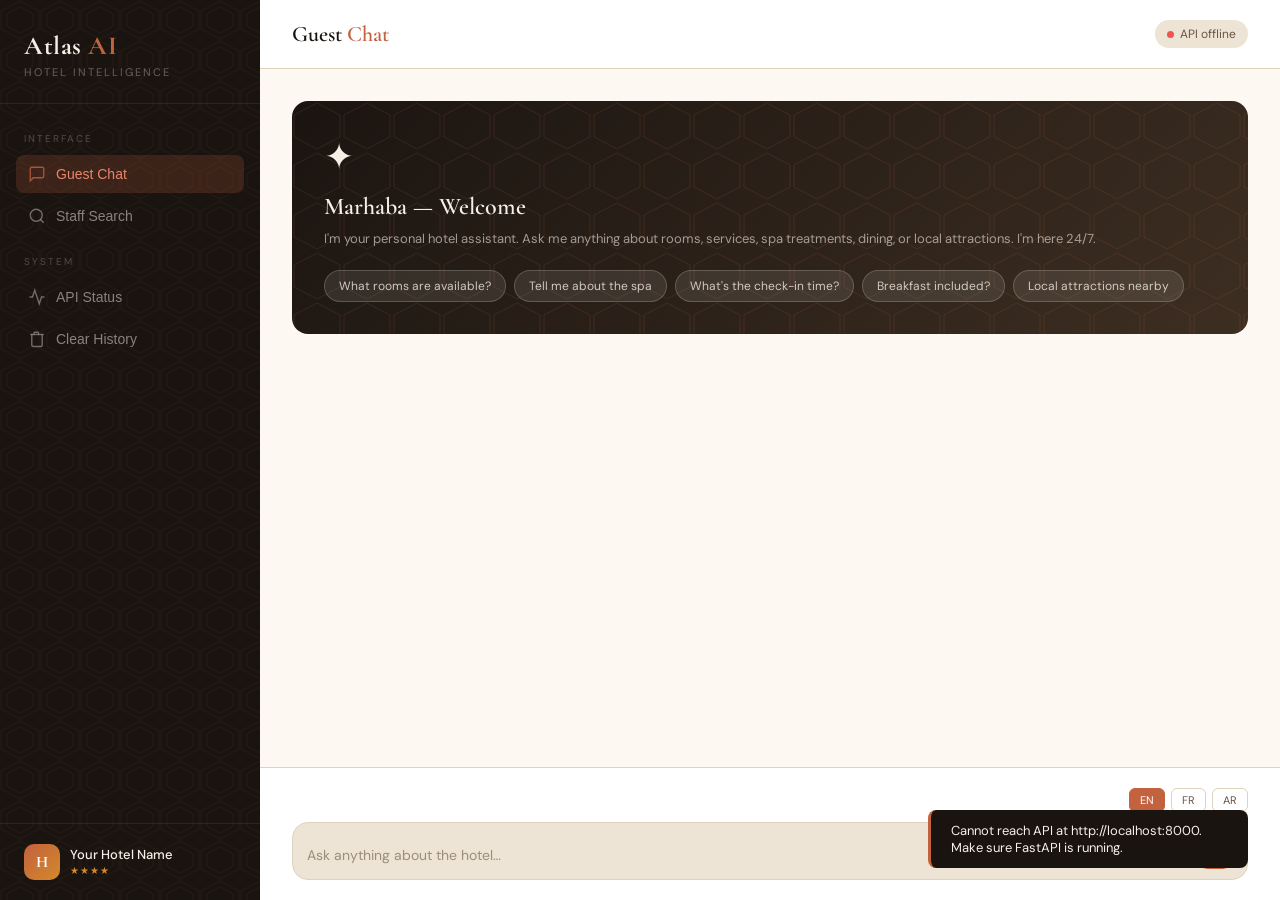
<file: frontend/hotel_rag_ui.html>
<!DOCTYPE html>
<html lang="en">
<head>
<meta charset="UTF-8">
<meta name="viewport" content="width=device-width, initial-scale=1.0">
<title>Atlas AI — Hotel Intelligence</title>
<link rel="preconnect" href="https://fonts.googleapis.com">
<link href="https://fonts.googleapis.com/css2?family=Cormorant+Garamond:wght@400;500;600;700&family=DM+Sans:wght@300;400;500&display=swap" rel="stylesheet">
<style>
/* ── TOKENS ─────────────────────────────────────────────── */
:root {
  --sand:       #f5efe6;
  --sand2:      #ede4d5;
  --sand3:      #e0d3be;
  --terracotta: #c2623f;
  --terra-light:#e8866a;
  --terra-dark: #8a3e24;
  --saffron:    #d4882a;
  --saff-light: #f0b455;
  --teal:       #2a7a6a;
  --teal-light: #4aab96;
  --ink:        #1a1410;
  --ink2:       #3d2e22;
  --ink3:       #6b5444;
  --cream:      #fdf8f2;
  --white:      #ffffff;
  --shadow:     rgba(26,20,16,0.12);
  --shadow2:    rgba(26,20,16,0.06);

  --display: 'Cormorant Garamond', serif;
  --body:    'DM Sans', sans-serif;

  --radius:  16px;
  --radius-sm: 8px;
}

*, *::before, *::after { box-sizing: border-box; margin: 0; padding: 0; }

html, body {
  height: 100%;
  font-family: var(--body);
  background: var(--sand);
  color: var(--ink);
  overflow: hidden;
}

/* ── GEOMETRIC PATTERN OVERLAY ─────────────────────────── */
body::before {
  content: '';
  position: fixed;
  inset: 0;
  background-image: url("data:image/svg+xml,%3Csvg width='60' height='60' viewBox='0 0 60 60' xmlns='http://www.w3.org/2000/svg'%3E%3Cg fill='none' stroke='%23c2623f' stroke-width='0.4' opacity='0.18'%3E%3Cpolygon points='30,2 58,16 58,44 30,58 2,44 2,16'/%3E%3Cpolygon points='30,10 50,20 50,40 30,50 10,40 10,20'/%3E%3Cline x1='30' y1='2' x2='30' y2='10'/%3E%3Cline x1='58' y1='16' x2='50' y2='20'/%3E%3Cline x1='58' y1='44' x2='50' y2='40'/%3E%3Cline x1='30' y1='58' x2='30' y2='50'/%3E%3Cline x1='2' y1='44' x2='10' y2='40'/%3E%3Cline x1='2' y1='16' x2='10' y2='20'/%3E%3C/g%3E%3C/svg%3E");
  background-size: 60px 60px;
  pointer-events: none;
  z-index: 0;
}

/* ── LAYOUT ─────────────────────────────────────────────── */
.app {
  display: grid;
  grid-template-columns: 260px 1fr;
  grid-template-rows: 100vh;
  height: 100vh;
  position: relative;
  z-index: 1;
}

/* ── SIDEBAR ─────────────────────────────────────────────── */
.sidebar {
  background: var(--ink);
  display: flex;
  flex-direction: column;
  padding: 0;
  overflow: hidden;
  position: relative;
}

.sidebar::before {
  content: '';
  position: absolute;
  inset: 0;
  background-image: url("data:image/svg+xml,%3Csvg width='40' height='40' viewBox='0 0 40 40' xmlns='http://www.w3.org/2000/svg'%3E%3Cg fill='none' stroke='%23c2623f' stroke-width='0.3' opacity='0.25'%3E%3Cpolygon points='20,1 39,11 39,29 20,39 1,29 1,11'/%3E%3Cpolygon points='20,7 33,14 33,26 20,33 7,26 7,14'/%3E%3C/g%3E%3C/svg%3E");
  background-size: 40px 40px;
  pointer-events: none;
}

.sidebar-header {
  padding: 2rem 1.5rem 1.5rem;
  position: relative;
  border-bottom: 1px solid rgba(255,255,255,0.07);
}

.logo {
  font-family: var(--display);
  font-size: 26px;
  font-weight: 700;
  color: var(--sand);
  letter-spacing: 0.5px;
  line-height: 1.1;
}

.logo span {
  color: var(--terracotta);
}

.logo-sub {
  font-size: 11px;
  color: var(--ink3);
  letter-spacing: 2px;
  text-transform: uppercase;
  margin-top: 4px;
  font-family: var(--body);
  color: rgba(245,239,230,0.35);
}

.nav {
  padding: 1.25rem 1rem;
  display: flex;
  flex-direction: column;
  gap: 4px;
  position: relative;
  flex: 1;
}

.nav-label {
  font-size: 10px;
  letter-spacing: 2px;
  text-transform: uppercase;
  color: rgba(245,239,230,0.25);
  padding: 0 0.5rem;
  margin-bottom: 6px;
  margin-top: 8px;
}

.nav-item {
  display: flex;
  align-items: center;
  gap: 10px;
  padding: 10px 12px;
  border-radius: var(--radius-sm);
  cursor: pointer;
  transition: background 0.2s;
  color: rgba(245,239,230,0.5);
  font-size: 14px;
  font-weight: 400;
  border: none;
  background: none;
  width: 100%;
  text-align: left;
}

.nav-item:hover { background: rgba(245,239,230,0.06); color: var(--sand); }

.nav-item.active {
  background: rgba(194,98,63,0.2);
  color: var(--terra-light);
  font-weight: 500;
}

.nav-item.active .nav-icon { color: var(--terracotta); }

.nav-icon {
  width: 18px;
  height: 18px;
  flex-shrink: 0;
  opacity: 0.8;
}

.sidebar-footer {
  padding: 1.25rem 1.5rem;
  border-top: 1px solid rgba(255,255,255,0.07);
  position: relative;
}

.hotel-badge {
  display: flex;
  align-items: center;
  gap: 10px;
}

.hotel-dot {
  width: 36px; height: 36px;
  border-radius: 10px;
  background: linear-gradient(135deg, var(--terracotta), var(--saffron));
  display: flex; align-items: center; justify-content: center;
  font-family: var(--display);
  font-size: 16px;
  font-weight: 700;
  color: white;
  flex-shrink: 0;
}

.hotel-name { font-size: 13px; font-weight: 500; color: var(--sand); line-height: 1.3; }
.hotel-stars { font-size: 10px; color: var(--saffron); letter-spacing: 1px; }

/* ── MAIN ─────────────────────────────────────────────────── */
.main {
  display: flex;
  flex-direction: column;
  overflow: hidden;
  background: var(--cream);
}

/* ── TOPBAR ─────────────────────────────────────────────── */
.topbar {
  display: flex;
  align-items: center;
  justify-content: space-between;
  padding: 1.25rem 2rem;
  background: var(--white);
  border-bottom: 1px solid var(--sand3);
  flex-shrink: 0;
}

.topbar-title {
  font-family: var(--display);
  font-size: 22px;
  font-weight: 600;
  color: var(--ink);
}

.topbar-title span { color: var(--terracotta); }

.api-status {
  display: flex;
  align-items: center;
  gap: 6px;
  font-size: 12px;
  color: var(--ink3);
  background: var(--sand2);
  padding: 6px 12px;
  border-radius: 20px;
  font-family: var(--body);
}

.status-dot {
  width: 7px; height: 7px;
  border-radius: 50%;
  background: #aaa;
  transition: background 0.3s;
}
.status-dot.online  { background: #4caf82; box-shadow: 0 0 6px #4caf82; }
.status-dot.offline { background: #e55; }
.status-dot.loading { background: var(--saffron); animation: blink 1s infinite; }

/* ── VIEWS ─────────────────────────────────────────────── */
.view { display: none; flex: 1; overflow: hidden; flex-direction: column; }
.view.active { display: flex; }

/* ── GUEST CHAT VIEW ─────────────────────────────────────── */
.chat-container {
  flex: 1;
  overflow-y: auto;
  padding: 2rem;
  display: flex;
  flex-direction: column;
  gap: 1.25rem;
  scroll-behavior: smooth;
}

.chat-container::-webkit-scrollbar { width: 4px; }
.chat-container::-webkit-scrollbar-track { background: transparent; }
.chat-container::-webkit-scrollbar-thumb { background: var(--sand3); border-radius: 4px; }

/* Welcome card */
.welcome-card {
  background: linear-gradient(135deg, var(--ink) 0%, var(--ink2) 100%);
  border-radius: var(--radius);
  padding: 2rem;
  color: var(--sand);
  position: relative;
  overflow: hidden;
  animation: slideUp 0.5s ease both;
}

.welcome-card::before {
  content: '';
  position: absolute;
  inset: 0;
  background-image: url("data:image/svg+xml,%3Csvg width='50' height='50' viewBox='0 0 50 50' xmlns='http://www.w3.org/2000/svg'%3E%3Cg fill='none' stroke='%23c2623f' stroke-width='0.5' opacity='0.3'%3E%3Cpolygon points='25,2 48,14 48,36 25,48 2,36 2,14'/%3E%3C/g%3E%3C/svg%3E");
  background-size: 50px 50px;
  pointer-events: none;
}

.welcome-ornament {
  font-size: 36px;
  margin-bottom: 0.75rem;
  position: relative;
}

.welcome-title {
  font-family: var(--display);
  font-size: 24px;
  font-weight: 600;
  margin-bottom: 8px;
  position: relative;
}

.welcome-sub {
  font-size: 13px;
  color: rgba(245,239,230,0.6);
  line-height: 1.6;
  position: relative;
}

.suggestion-chips {
  display: flex;
  flex-wrap: wrap;
  gap: 8px;
  margin-top: 1.25rem;
  position: relative;
}

.chip {
  font-size: 12px;
  padding: 7px 14px;
  border-radius: 20px;
  background: rgba(245,239,230,0.1);
  border: 1px solid rgba(245,239,230,0.2);
  color: rgba(245,239,230,0.8);
  cursor: pointer;
  transition: all 0.2s;
  font-family: var(--body);
}

.chip:hover {
  background: rgba(194,98,63,0.3);
  border-color: var(--terracotta);
  color: var(--sand);
}

/* Messages */
.message {
  display: flex;
  gap: 10px;
  animation: slideUp 0.3s ease both;
  max-width: 80%;
}

.message.user { align-self: flex-end; flex-direction: row-reverse; }
.message.assistant { align-self: flex-start; }

.msg-avatar {
  width: 34px; height: 34px;
  border-radius: 10px;
  display: flex; align-items: center; justify-content: center;
  font-size: 14px;
  flex-shrink: 0;
}

.message.user .msg-avatar {
  background: var(--terracotta);
  color: white;
  font-family: var(--display);
  font-weight: 700;
}

.message.assistant .msg-avatar {
  background: var(--ink);
  color: var(--sand);
  font-family: var(--display);
  font-weight: 700;
}

.msg-bubble {
  padding: 12px 16px;
  border-radius: var(--radius);
  font-size: 14px;
  line-height: 1.7;
}

.message.user .msg-bubble {
  background: var(--terracotta);
  color: white;
  border-bottom-right-radius: 4px;
}

.message.assistant .msg-bubble {
  background: var(--white);
  color: var(--ink);
  border: 1px solid var(--sand3);
  border-bottom-left-radius: 4px;
  box-shadow: 0 2px 8px var(--shadow2);
}

.msg-sources {
  margin-top: 10px;
  display: flex;
  flex-wrap: wrap;
  gap: 5px;
}

.source-tag {
  font-size: 10px;
  padding: 3px 8px;
  border-radius: 4px;
  background: var(--sand2);
  color: var(--ink3);
  border: 1px solid var(--sand3);
  font-family: var(--body);
}

/* Typing indicator */
.typing {
  display: flex;
  gap: 4px;
  align-items: center;
  padding: 14px 16px;
}

.typing span {
  width: 7px; height: 7px;
  border-radius: 50%;
  background: var(--sand3);
  animation: bounce 1.2s infinite;
}
.typing span:nth-child(2) { animation-delay: 0.2s; }
.typing span:nth-child(3) { animation-delay: 0.4s; }

/* Chat input */
.chat-input-area {
  padding: 1.25rem 2rem;
  background: var(--white);
  border-top: 1px solid var(--sand3);
  flex-shrink: 0;
}

.chat-input-wrap {
  display: flex;
  gap: 10px;
  align-items: flex-end;
  background: var(--sand2);
  border: 1.5px solid var(--sand3);
  border-radius: var(--radius);
  padding: 10px 14px;
  transition: border-color 0.2s;
}

.chat-input-wrap:focus-within {
  border-color: var(--terracotta);
  background: var(--white);
}

.chat-input {
  flex: 1;
  border: none;
  background: transparent;
  font-family: var(--body);
  font-size: 14px;
  color: var(--ink);
  resize: none;
  outline: none;
  line-height: 1.5;
  min-height: 24px;
  max-height: 100px;
}

.chat-input::placeholder { color: var(--ink3); opacity: 0.6; }

.send-btn {
  width: 36px; height: 36px;
  border-radius: 10px;
  background: var(--terracotta);
  border: none;
  cursor: pointer;
  display: flex; align-items: center; justify-content: center;
  flex-shrink: 0;
  transition: background 0.2s, transform 0.1s;
  color: white;
}

.send-btn:hover { background: var(--terra-dark); }
.send-btn:active { transform: scale(0.95); }
.send-btn:disabled { background: var(--sand3); cursor: not-allowed; }

.lang-selector {
  display: flex;
  gap: 6px;
  margin-bottom: 10px;
  justify-content: flex-end;
}

.lang-btn {
  font-size: 11px;
  padding: 4px 10px;
  border-radius: 6px;
  border: 1px solid var(--sand3);
  background: transparent;
  color: var(--ink3);
  cursor: pointer;
  font-family: var(--body);
  transition: all 0.15s;
}

.lang-btn.active {
  background: var(--terracotta);
  color: white;
  border-color: var(--terracotta);
}

/* ── STAFF DASHBOARD VIEW ─────────────────────────────────── */
.dashboard {
  flex: 1;
  overflow-y: auto;
  padding: 2rem;
  display: flex;
  flex-direction: column;
  gap: 1.5rem;
}

.dashboard::-webkit-scrollbar { width: 4px; }
.dashboard::-webkit-scrollbar-thumb { background: var(--sand3); border-radius: 4px; }

.dash-search-section {
  background: var(--white);
  border-radius: var(--radius);
  padding: 1.75rem;
  border: 1px solid var(--sand3);
  animation: slideUp 0.4s ease both;
}

.dash-search-title {
  font-family: var(--display);
  font-size: 20px;
  font-weight: 600;
  color: var(--ink);
  margin-bottom: 4px;
}

.dash-search-sub {
  font-size: 13px;
  color: var(--ink3);
  margin-bottom: 1.25rem;
}

.search-bar {
  display: flex;
  gap: 10px;
}

.search-input {
  flex: 1;
  padding: 12px 16px;
  border-radius: var(--radius-sm);
  border: 1.5px solid var(--sand3);
  background: var(--sand2);
  font-family: var(--body);
  font-size: 14px;
  color: var(--ink);
  outline: none;
  transition: border-color 0.2s, background 0.2s;
}

.search-input:focus {
  border-color: var(--terracotta);
  background: var(--white);
}

.search-btn {
  padding: 12px 24px;
  border-radius: var(--radius-sm);
  background: var(--terracotta);
  color: white;
  border: none;
  font-family: var(--body);
  font-size: 14px;
  font-weight: 500;
  cursor: pointer;
  transition: background 0.2s;
  white-space: nowrap;
}

.search-btn:hover { background: var(--terra-dark); }
.search-btn:disabled { background: var(--sand3); cursor: not-allowed; }

.quick-filters {
  display: flex;
  gap: 6px;
  flex-wrap: wrap;
  margin-top: 12px;
}

.filter-btn {
  font-size: 12px;
  padding: 5px 12px;
  border-radius: 20px;
  border: 1px solid var(--sand3);
  background: var(--sand2);
  color: var(--ink3);
  cursor: pointer;
  font-family: var(--body);
  transition: all 0.15s;
}

.filter-btn:hover { border-color: var(--terracotta); color: var(--terracotta); }

/* Results */
.results-section { display: flex; flex-direction: column; gap: 10px; }

.results-header {
  display: flex;
  align-items: center;
  justify-content: space-between;
  font-size: 13px;
  color: var(--ink3);
  font-family: var(--body);
}

.results-count {
  font-weight: 500;
  color: var(--terracotta);
}

.result-card {
  background: var(--white);
  border: 1px solid var(--sand3);
  border-radius: var(--radius);
  padding: 1.25rem 1.5rem;
  cursor: pointer;
  transition: border-color 0.2s, box-shadow 0.2s, transform 0.15s;
  animation: slideUp 0.3s ease both;
  border-left: 3px solid transparent;
}

.result-card:hover {
  border-color: var(--sand3);
  border-left-color: var(--terracotta);
  box-shadow: 0 4px 16px var(--shadow);
  transform: translateX(3px);
}

.result-top {
  display: flex;
  align-items: flex-start;
  justify-content: space-between;
  gap: 10px;
  margin-bottom: 8px;
}

.result-title {
  font-family: var(--display);
  font-size: 16px;
  font-weight: 600;
  color: var(--ink);
  line-height: 1.3;
}

.result-score {
  font-size: 11px;
  font-family: var(--body);
  padding: 3px 8px;
  border-radius: 6px;
  font-weight: 500;
  white-space: nowrap;
  flex-shrink: 0;
}

.score-high { background: rgba(42,122,106,0.12); color: var(--teal); }
.score-mid  { background: rgba(212,136,42,0.12); color: var(--saffron); }
.score-low  { background: var(--sand2); color: var(--ink3); }

.result-text {
  font-size: 13px;
  color: var(--ink3);
  line-height: 1.65;
  margin-bottom: 10px;
}

.result-meta {
  display: flex;
  align-items: center;
  gap: 8px;
  flex-wrap: wrap;
}

.result-source {
  font-size: 11px;
  padding: 3px 8px;
  border-radius: 4px;
  background: var(--sand2);
  color: var(--ink3);
  border: 1px solid var(--sand3);
  font-family: var(--body);
}

.result-source.rooms    { background: rgba(212,136,42,0.1); color: var(--saffron); border-color: rgba(212,136,42,0.2); }
.result-source.services { background: rgba(42,122,106,0.1); color: var(--teal);    border-color: rgba(42,122,106,0.2); }
.result-source.faqs     { background: rgba(194,98,63,0.1);  color: var(--terracotta); border-color: rgba(194,98,63,0.2); }
.result-source.knowledge_base { background: rgba(26,20,16,0.06); color: var(--ink2); border-color: var(--sand3); }

/* Empty / loading states */
.state-msg {
  display: flex;
  flex-direction: column;
  align-items: center;
  justify-content: center;
  padding: 3rem;
  color: var(--ink3);
  font-size: 14px;
  gap: 10px;
  text-align: center;
}

.state-icon { font-size: 36px; opacity: 0.4; }
.state-text { font-size: 14px; }
.state-sub  { font-size: 12px; opacity: 0.7; }

/* ── STATS CARDS ─────────────────────────────────────────── */
.stats-row {
  display: grid;
  grid-template-columns: repeat(3, 1fr);
  gap: 10px;
  animation: slideUp 0.4s 0.1s ease both;
}

.stat-card {
  background: var(--white);
  border: 1px solid var(--sand3);
  border-radius: var(--radius);
  padding: 1.25rem;
  display: flex;
  align-items: center;
  gap: 14px;
}

.stat-icon {
  width: 44px; height: 44px;
  border-radius: 12px;
  display: flex; align-items: center; justify-content: center;
  font-size: 20px;
  flex-shrink: 0;
}

.stat-icon.orange { background: rgba(194,98,63,0.1); }
.stat-icon.teal   { background: rgba(42,122,106,0.1); }
.stat-icon.gold   { background: rgba(212,136,42,0.1); }

.stat-num { font-family: var(--display); font-size: 24px; font-weight: 700; color: var(--ink); }
.stat-lbl { font-size: 12px; color: var(--ink3); margin-top: 2px; }

/* ── ERROR TOAST ─────────────────────────────────────────── */
.toast {
  position: fixed;
  bottom: 2rem;
  right: 2rem;
  background: var(--ink);
  color: var(--sand);
  padding: 12px 20px;
  border-radius: var(--radius-sm);
  font-size: 13px;
  z-index: 100;
  transform: translateY(80px);
  opacity: 0;
  transition: all 0.3s;
  max-width: 320px;
  border-left: 3px solid var(--terracotta);
}

.toast.show { transform: translateY(0); opacity: 1; }

/* ── ANIMATIONS ─────────────────────────────────────────── */
@keyframes slideUp {
  from { opacity: 0; transform: translateY(12px); }
  to   { opacity: 1; transform: translateY(0); }
}

@keyframes bounce {
  0%, 60%, 100% { transform: translateY(0); }
  30% { transform: translateY(-6px); }
}

@keyframes blink {
  0%, 100% { opacity: 1; }
  50% { opacity: 0.3; }
}

/* ── SCROLLBAR ─────────────────────────────────────────── */
* { scrollbar-width: thin; scrollbar-color: var(--sand3) transparent; }

/* ── RESPONSIVE ─────────────────────────────────────────── */
@media (max-width: 768px) {
  .app { grid-template-columns: 1fr; }
  .sidebar { display: none; }
  .stats-row { grid-template-columns: 1fr; }
}
</style>
</head>
<body>

<div class="app">

  <!-- ── SIDEBAR ──────────────────────────────────────────── -->
  <aside class="sidebar">
    <div class="sidebar-header">
      <div class="logo">Atlas <span>AI</span></div>
      <div class="logo-sub">Hotel Intelligence</div>
    </div>

    <nav class="nav">
      <div class="nav-label">Interface</div>

      <button class="nav-item active" onclick="switchView('guest')" id="nav-guest">
        <svg class="nav-icon" viewBox="0 0 24 24" fill="none" stroke="currentColor" stroke-width="1.8">
          <path d="M21 15a2 2 0 0 1-2 2H7l-4 4V5a2 2 0 0 1 2-2h14a2 2 0 0 1 2 2z"/>
        </svg>
        Guest Chat
      </button>

      <button class="nav-item" onclick="switchView('staff')" id="nav-staff">
        <svg class="nav-icon" viewBox="0 0 24 24" fill="none" stroke="currentColor" stroke-width="1.8">
          <circle cx="11" cy="11" r="8"/><path d="m21 21-4.35-4.35"/>
        </svg>
        Staff Search
      </button>

      <div class="nav-label" style="margin-top:1rem">System</div>

      <button class="nav-item" onclick="checkAPI()">
        <svg class="nav-icon" viewBox="0 0 24 24" fill="none" stroke="currentColor" stroke-width="1.8">
          <path d="M22 12h-4l-3 9L9 3l-3 9H2"/>
        </svg>
        API Status
      </button>

      <button class="nav-item" onclick="clearAll()">
        <svg class="nav-icon" viewBox="0 0 24 24" fill="none" stroke="currentColor" stroke-width="1.8">
          <polyline points="3 6 5 6 21 6"/><path d="M19 6v14a2 2 0 0 1-2 2H7a2 2 0 0 1-2-2V6m3 0V4a1 1 0 0 1 1-1h4a1 1 0 0 1 1 1v2"/>
        </svg>
        Clear History
      </button>
    </nav>

    <div class="sidebar-footer">
      <div class="hotel-badge">
        <div class="hotel-dot">H</div>
        <div>
          <div class="hotel-name">Your Hotel Name</div>
          <div class="hotel-stars">★★★★</div>
        </div>
      </div>
    </div>
  </aside>

  <!-- ── MAIN ──────────────────────────────────────────────── -->
  <main class="main">

    <!-- Topbar -->
    <div class="topbar">
      <div class="topbar-title" id="topbar-title">
        Guest <span>Chat</span>
      </div>
      <div class="api-status">
        <div class="status-dot" id="status-dot"></div>
        <span id="status-text">Checking API…</span>
      </div>
    </div>

    <!-- ── GUEST CHAT VIEW ─────────────────────────────────── -->
    <div class="view active" id="view-guest">

      <div class="chat-container" id="chat-messages">
        <!-- Welcome card -->
        <div class="welcome-card">
          <div class="welcome-ornament">✦</div>
          <div class="welcome-title">Marhaba — Welcome</div>
          <div class="welcome-sub">
            I'm your personal hotel assistant. Ask me anything about rooms, services,
            spa treatments, dining, or local attractions. I'm here 24/7.
          </div>
          <div class="suggestion-chips">
            <div class="chip" onclick="sendChip(this)">What rooms are available?</div>
            <div class="chip" onclick="sendChip(this)">Tell me about the spa</div>
            <div class="chip" onclick="sendChip(this)">What's the check-in time?</div>
            <div class="chip" onclick="sendChip(this)">Breakfast included?</div>
            <div class="chip" onclick="sendChip(this)">Local attractions nearby</div>
          </div>
        </div>
      </div>

      <div class="chat-input-area">
        <div class="lang-selector">
          <button class="lang-btn active" onclick="setLang('en', this)">EN</button>
          <button class="lang-btn" onclick="setLang('fr', this)">FR</button>
          <button class="lang-btn" onclick="setLang('ar', this)">AR</button>
        </div>
        <div class="chat-input-wrap">
          <textarea
            class="chat-input"
            id="chat-input"
            placeholder="Ask anything about the hotel…"
            rows="1"
            onkeydown="handleKey(event)"
            oninput="autoResize(this)"
          ></textarea>
          <button class="send-btn" id="send-btn" onclick="sendMessage()">
            <svg width="16" height="16" viewBox="0 0 24 24" fill="none" stroke="currentColor" stroke-width="2.2">
              <line x1="22" y1="2" x2="11" y2="13"/>
              <polygon points="22 2 15 22 11 13 2 9 22 2"/>
            </svg>
          </button>
        </div>
      </div>
    </div>

    <!-- ── STAFF DASHBOARD VIEW ───────────────────────────── -->
    <div class="view" id="view-staff">
      <div class="dashboard">

        <div class="stats-row">
          <div class="stat-card">
            <div class="stat-icon orange">🏨</div>
            <div>
              <div class="stat-num" id="stat-docs">—</div>
              <div class="stat-lbl">Knowledge chunks</div>
            </div>
          </div>
          <div class="stat-card">
            <div class="stat-icon teal">🔍</div>
            <div>
              <div class="stat-num" id="stat-searches">0</div>
              <div class="stat-lbl">Searches today</div>
            </div>
          </div>
          <div class="stat-card">
            <div class="stat-icon gold">⚡</div>
            <div>
              <div class="stat-num" id="stat-speed">—</div>
              <div class="stat-lbl">Avg. response (ms)</div>
            </div>
          </div>
        </div>

        <div class="dash-search-section">
          <div class="dash-search-title">Staff Knowledge Search</div>
          <div class="dash-search-sub">Search across all hotel data instantly — rooms, services, policies, FAQs</div>
          <div class="search-bar">
            <input
              type="text"
              class="search-input"
              id="staff-input"
              placeholder="e.g. spa package prices, room upgrade policy…"
              onkeydown="if(event.key==='Enter') staffSearch()"
            >
            <button class="search-btn" id="staff-btn" onclick="staffSearch()">Search</button>
          </div>
          <div class="quick-filters">
            <button class="filter-btn" onclick="quickSearch('room prices and availability')">Rooms</button>
            <button class="filter-btn" onclick="quickSearch('spa treatments and prices')">Spa</button>
            <button class="filter-btn" onclick="quickSearch('breakfast and dining options')">Dining</button>
            <button class="filter-btn" onclick="quickSearch('check-in check-out policy')">Policies</button>
            <button class="filter-btn" onclick="quickSearch('local attractions agadir')">Attractions</button>
            <button class="filter-btn" onclick="quickSearch('airport transfer and transport')">Transport</button>
          </div>
        </div>

        <div id="staff-results">
          <div class="state-msg">
            <div class="state-icon">🔍</div>
            <div class="state-text">Search your hotel knowledge base</div>
            <div class="state-sub">Type a query above or use a quick filter</div>
          </div>
        </div>

      </div>
    </div>

  </main>
</div>

<!-- Toast -->
<div class="toast" id="toast"></div>

<script>
// ── CONFIG ─────────────────────────────────────────────────
const API_BASE = 'http://localhost:8000';
const SEARCH_ENDPOINT = `${API_BASE}/search`;

// ── STATE ──────────────────────────────────────────────────
let currentLang = 'en';
let searchCount = 0;
let totalSpeed  = 0;
let speedCount  = 0;
let isSending   = false;

const langPlaceholders = {
  en: 'Ask anything about the hotel…',
  fr: 'Posez une question sur l\'hôtel…',
  ar: 'اسأل عن الفندق…',
};

// ── API ────────────────────────────────────────────────────
async function callSearch(query) {
  const t0 = performance.now();
  const res = await fetch(SEARCH_ENDPOINT, {
    method: 'POST',
    headers: { 'Content-Type': 'application/json' },
    body: JSON.stringify({ query }),
  });
  if (!res.ok) throw new Error(`API error ${res.status}`);
  const data = await res.json();
  const ms = Math.round(performance.now() - t0);
  return { data, ms };
}

// ── API STATUS CHECK ───────────────────────────────────────
async function checkAPI() {
  const dot  = document.getElementById('status-dot');
  const text = document.getElementById('status-text');
  dot.className  = 'status-dot loading';
  text.textContent = 'Checking…';
  try {
    await fetch(`${API_BASE}/`, { method: 'GET', signal: AbortSignal.timeout(3000) });
    dot.className  = 'status-dot online';
    text.textContent = 'API online';
    document.getElementById('stat-docs').textContent = '185';
  } catch {
    dot.className  = 'status-dot offline';
    text.textContent = 'API offline';
    showToast('Cannot reach API at ' + API_BASE + '. Make sure FastAPI is running.');
  }
}

// ── VIEWS ──────────────────────────────────────────────────
function switchView(name) {
  document.querySelectorAll('.view').forEach(v => v.classList.remove('active'));
  document.querySelectorAll('.nav-item').forEach(n => n.classList.remove('active'));
  document.getElementById('view-' + name).classList.add('active');
  document.getElementById('nav-' + name).classList.add('active');

  const titles = { guest: 'Guest <span>Chat</span>', staff: 'Staff <span>Search</span>' };
  document.getElementById('topbar-title').innerHTML = titles[name];
}

// ── LANGUAGE ───────────────────────────────────────────────
function setLang(lang, btn) {
  currentLang = lang;
  document.querySelectorAll('.lang-btn').forEach(b => b.classList.remove('active'));
  btn.classList.add('active');
  document.getElementById('chat-input').placeholder = langPlaceholders[lang] || langPlaceholders.en;
}

// ── CHAT ───────────────────────────────────────────────────
function sendChip(el) {
  document.getElementById('chat-input').value = el.textContent;
  sendMessage();
}

function handleKey(e) {
  if (e.key === 'Enter' && !e.shiftKey) { e.preventDefault(); sendMessage(); }
}

function autoResize(el) {
  el.style.height = 'auto';
  el.style.height = Math.min(el.scrollHeight, 100) + 'px';
}

async function sendMessage() {
  if (isSending) return;
  const input = document.getElementById('chat-input');
  const query = input.value.trim();
  if (!query) return;

  isSending = true;
  input.value = '';
  input.style.height = 'auto';
  document.getElementById('send-btn').disabled = true;

  appendMessage('user', query);

  const typing = appendTyping();

  try {
    const { data, ms } = await callSearch(query);
    typing.remove();
    const results = normalizeResults(data);
    const answer  = buildAnswer(results, query);
    appendMessage('assistant', answer, results);
    updateSpeed(ms);
  } catch (err) {
    typing.remove();
    appendMessage('assistant', 'Sorry, I could not reach the hotel system right now. Please try again in a moment.');
    showToast('API error: ' + err.message);
  }

  isSending = false;
  document.getElementById('send-btn').disabled = false;
  input.focus();
}

function normalizeResults(data) {
  // Handle various response shapes from FastAPI
  if (Array.isArray(data)) return data;
  if (data.results) return data.results;
  if (data.data)    return data.data;
  return [];
}

function buildAnswer(results, query) {
  if (!results.length) return "I couldn't find specific information about that. Please ask the front desk for assistance.";
  const top = results.slice(0, 3);
  const texts = top.map(r => r.text || r.content || r.answer || '').filter(Boolean);
  if (!texts.length) return "I found some related information but couldn't format a clear answer. Please speak with our staff.";
  return texts[0].length > 300 ? texts[0].slice(0, 300) + '…' : texts[0];
}

function appendMessage(role, text, results = []) {
  const container = document.getElementById('chat-messages');
  const div = document.createElement('div');
  div.className = `message ${role}`;

  const initials = role === 'user' ? 'G' : 'AI';
  let sourcesHtml = '';

  if (results.length) {
    const sources = [...new Set(results.map(r => r.source || r.type || '').filter(Boolean))];
    if (sources.length) {
      sourcesHtml = `<div class="msg-sources">${sources.map(s =>
        `<span class="source-tag">${s}</span>`).join('')}</div>`;
    }
  }

  div.innerHTML = `
    <div class="msg-avatar">${initials}</div>
    <div class="msg-bubble">${escHtml(text)}${sourcesHtml}</div>
  `;

  container.appendChild(div);
  container.scrollTop = container.scrollHeight;
  return div;
}

function appendTyping() {
  const container = document.getElementById('chat-messages');
  const div = document.createElement('div');
  div.className = 'message assistant';
  div.innerHTML = `
    <div class="msg-avatar">AI</div>
    <div class="msg-bubble"><div class="typing"><span></span><span></span><span></span></div></div>
  `;
  container.appendChild(div);
  container.scrollTop = container.scrollHeight;
  return div;
}

// ── STAFF SEARCH ───────────────────────────────────────────
function quickSearch(q) {
  document.getElementById('staff-input').value = q;
  staffSearch();
}

async function staffSearch() {
  const input = document.getElementById('staff-input');
  const query = input.value.trim();
  if (!query) return;

  const btn = document.getElementById('staff-btn');
  btn.disabled = true;
  btn.textContent = 'Searching…';

  const resultsEl = document.getElementById('staff-results');
  resultsEl.innerHTML = `<div class="state-msg"><div class="state-icon">⏳</div><div class="state-text">Searching knowledge base…</div></div>`;

  searchCount++;
  document.getElementById('stat-searches').textContent = searchCount;

  try {
    const { data, ms } = await callSearch(query);
    const results = normalizeResults(data);
    renderStaffResults(results, query, ms);
    updateSpeed(ms);
  } catch (err) {
    resultsEl.innerHTML = `<div class="state-msg"><div class="state-icon">❌</div><div class="state-text">Could not reach API</div><div class="state-sub">${escHtml(err.message)}</div></div>`;
    showToast('API error: ' + err.message);
  }

  btn.disabled = false;
  btn.textContent = 'Search';
}

function renderStaffResults(results, query, ms) {
  const el = document.getElementById('staff-results');
  if (!results.length) {
    el.innerHTML = `<div class="state-msg"><div class="state-icon">🔍</div><div class="state-text">No results found for "${escHtml(query)}"</div><div class="state-sub">Try different keywords</div></div>`;
    return;
  }

  const header = `<div class="results-header"><span><span class="results-count">${results.length} results</span> for "${escHtml(query)}"</span><span>${ms}ms</span></div>`;
  const cards  = results.map((r, i) => resultCard(r, i)).join('');
  el.innerHTML = `<div class="results-section">${header}${cards}</div>`;
}

function resultCard(r, i) {
  const score  = r.score ?? r.similarity ?? r.relevance ?? null;
  const source = r.source || r.type || r.category || 'general';
  const title  = r.title || r.id || `Result ${i + 1}`;
  const text   = r.text || r.content || r.answer || r.description || '';
  const preview = text.length > 220 ? text.slice(0, 220) + '…' : text;

  let scoreBadge = '';
  if (score !== null) {
    const pct = Math.round(score * 100);
    const cls = pct > 70 ? 'score-high' : pct > 45 ? 'score-mid' : 'score-low';
    scoreBadge = `<span class="result-score ${cls}">${pct}% match</span>`;
  }

  return `
    <div class="result-card" style="animation-delay:${i * 0.05}s">
      <div class="result-top">
        <div class="result-title">${escHtml(title)}</div>
        ${scoreBadge}
      </div>
      <div class="result-text">${escHtml(preview)}</div>
      <div class="result-meta">
        <span class="result-source ${source}">${source}</span>
      </div>
    </div>
  `;
}

// ── UTILS ──────────────────────────────────────────────────
function updateSpeed(ms) {
  totalSpeed += ms;
  speedCount++;
  document.getElementById('stat-speed').textContent = Math.round(totalSpeed / speedCount);
}

function clearAll() {
  const container = document.getElementById('chat-messages');
  // Keep only the welcome card (first child)
  while (container.children.length > 1) container.lastChild.remove();
  showToast('Chat history cleared');
}

function showToast(msg) {
  const t = document.getElementById('toast');
  t.textContent = msg;
  t.classList.add('show');
  setTimeout(() => t.classList.remove('show'), 3500);
}

function escHtml(str) {
  return String(str)
    .replace(/&/g, '&amp;')
    .replace(/</g, '&lt;')
    .replace(/>/g, '&gt;')
    .replace(/"/g, '&quot;');
}

// ── INIT ───────────────────────────────────────────────────
checkAPI();
</script>
</body>
</html>
</file>
